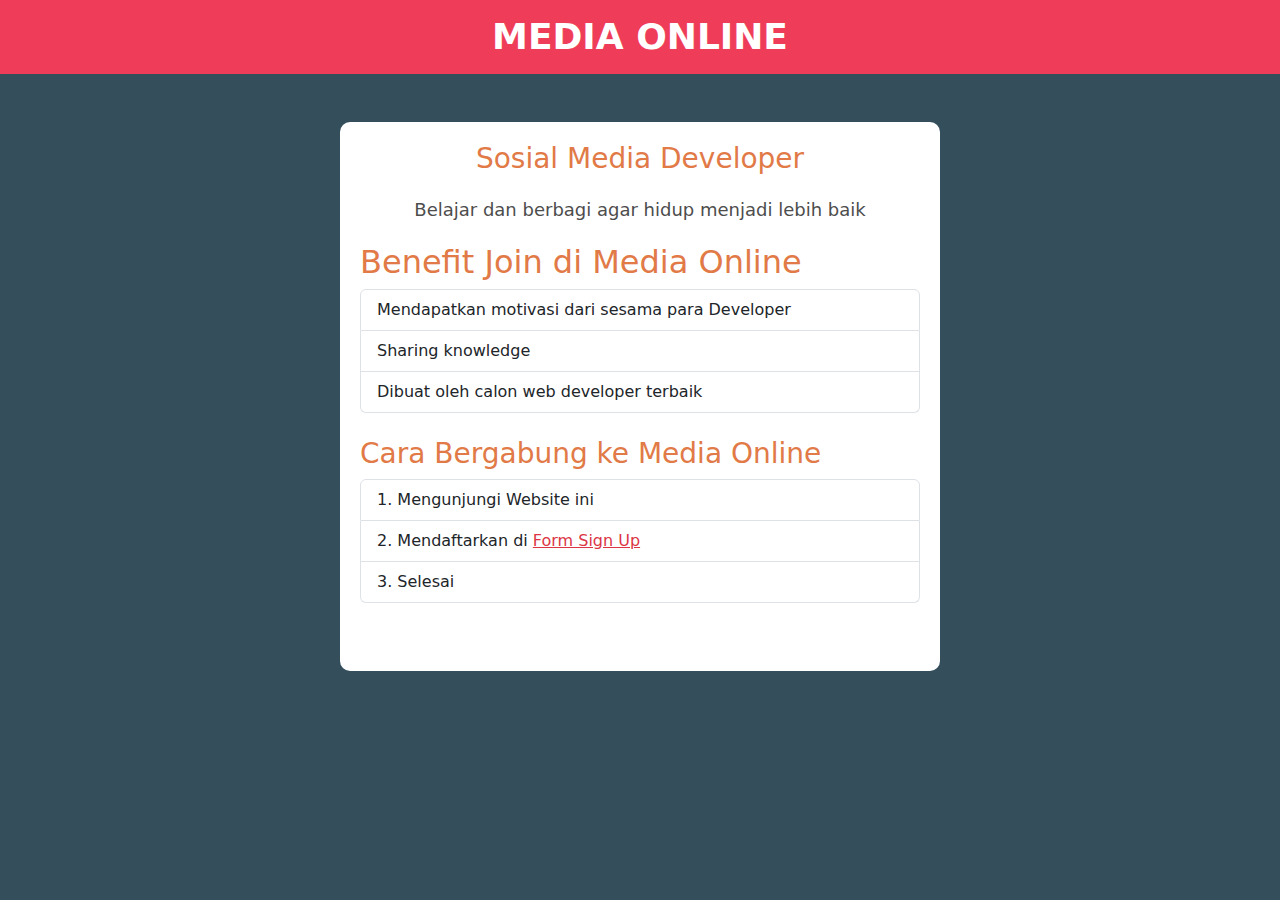
<file: index.html>
<!DOCTYPE html>
<html lang="en">
<head>
  <meta charset="UTF-8">
  <meta name="viewport" content="width=device-width, initial-scale=1.0">
  <title>Az Zuhra</title>
  <link href="https://cdn.jsdelivr.net/npm/bootstrap@5.3.3/dist/css/bootstrap.min.css" rel="stylesheet" integrity="sha384-QWTKZyjpPEjISv5WaRU9OFeRpok6YctnYmDr5pNlyT2bRjXh0JMhjY6hW+ALEwIH" crossorigin="anonymous">
  <style>
    body {
      background: #344E5C;
      color: #4d4d4d;
    }
    .header {
      background: #EF3D59;
      padding: 10px;
      text-align: center;
    }
    .logas {
      font-size: 36px;
      color: #fff;
    }
    .join {
      max-width: 600px;
      margin: 50px auto;
      padding: 20px;
      background-color: #fff;
      border-radius: 10px;
    }
    h1.a {
      font-size: 28px;
      color: #E17A47;
      text-align: center;
      margin-bottom: 20px;
    }
    p.b {
      text-align: center;
      font-size: 18px;
      margin-bottom: 20px;
    }
    h2.c, h3.d {
      color: #E17A47;
    }
  </style>
</head>
<body>

  <header class="header">
    <b class="logas">MEDIA ONLINE</b>
  </header>

  <div class="join container mt-5">
    <h1 class="a">Sosial Media Developer</h1>
    <p class="b">Belajar dan berbagi agar hidup menjadi lebih baik</p>

    <h2 class="c">Benefit Join di Media Online</h2>
    <ul class="list-group mb-4">
      <li class="list-group-item">Mendapatkan motivasi dari sesama para Developer</li>
      <li class="list-group-item">Sharing knowledge</li>
      <li class="list-group-item">Dibuat oleh calon web developer terbaik</li>
    </ul>

    <h3 class="d">Cara Bergabung ke Media Online</h3>
    <ol class="list-group list-group-numbered mb-5">
      <li class="list-group-item">Mengunjungi Website ini</li>
      <li class="list-group-item">
        Mendaftarkan di 
        <a href="form.html" class="text-danger text-decoration-underline">Form Sign Up</a>
      </li>
      <li class="list-group-item">Selesai</li>
    </ol>
  </div>

  <script src="https://cdn.jsdelivr.net/npm/bootstrap@5.3.0-alpha1/dist/js/bootstrap.bundle.min.js"></script>
</body>
</html>
</file>
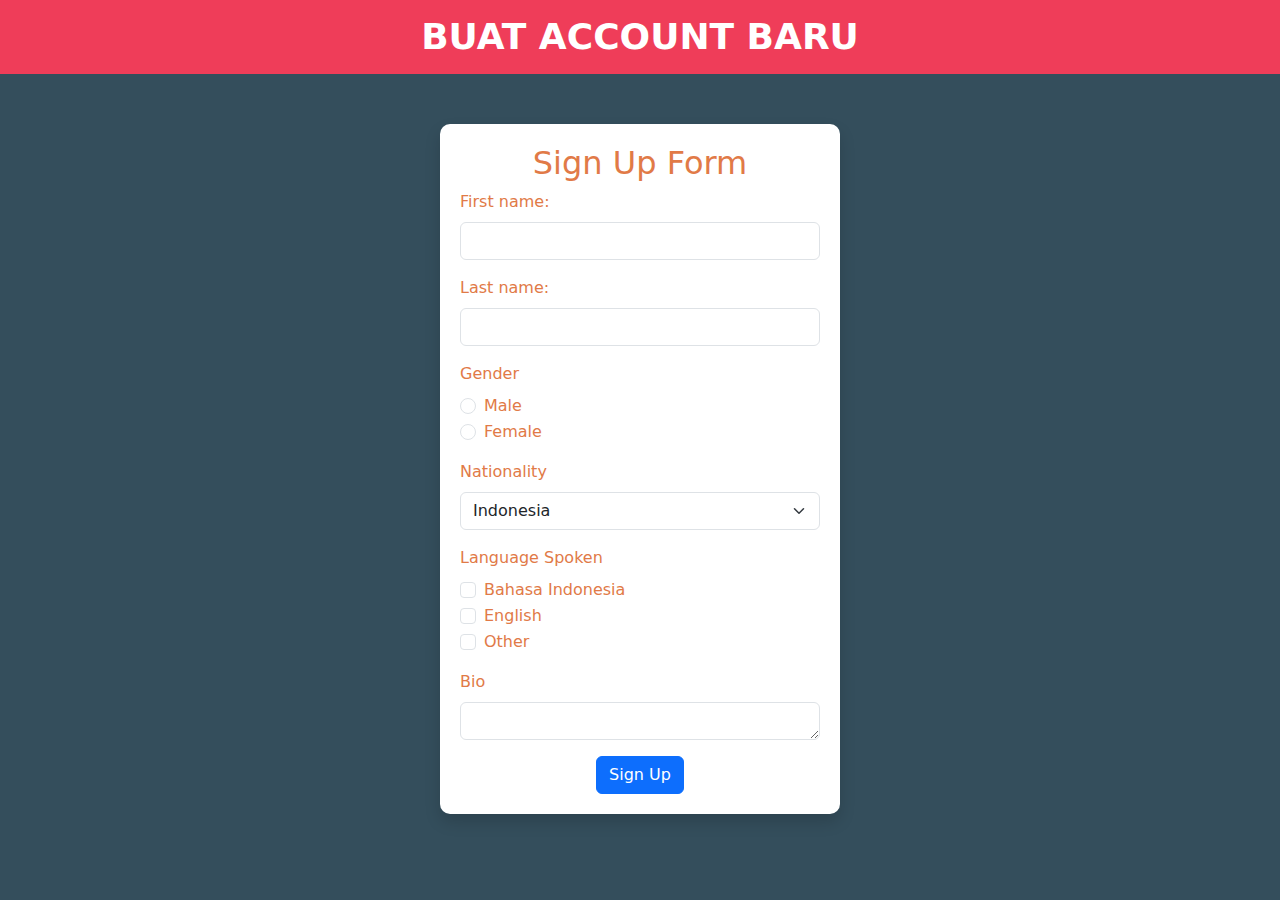
<file: form.html>
<!DOCTYPE html>
<html lang="en">
<head>
  <meta charset="UTF-8">
  <meta name="viewport" content="width=device-width, initial-scale=1.0">
  <title>Az Zuhra</title>
  <link href="https://cdn.jsdelivr.net/npm/bootstrap@5.3.3/dist/css/bootstrap.min.css" rel="stylesheet" integrity="sha384-QWTKZyjpPEjISv5WaRU9OFeRpok6YctnYmDr5pNlyT2bRjXh0JMhjY6hW+ALEwIH" crossorigin="anonymous">
  <style>
    body {
      background: #344E5C;
    } 
    .header {
      background: #EF3D59;
      padding: 10px;
      text-align: center;
    }
    .logas {
      font-size: 36px;
      color: #fff;
    }
    .form-container {
      background-color: white;
      padding: 20px;
      border-radius: 10px;
      max-width: 400px;
      color: #E17A47;
      margin: 50px auto;
    }
  </style>
</head>
<body>

  <header class="header">
    <b class="logas">BUAT ACCOUNT BARU</b>
  </header>

  <div class="form-container shadow">
    <form>
      <h2 class="text-center">Sign Up Form</h2>

      <div class="mb-3">
        <label for="firstName" class="form-label">First name:</label>
        <input type="text" id="firstName" class="form-control" />
      </div>

      <div class="mb-3">
        <label for="lastName" class="form-label">Last name:</label>
        <input type="text" id="lastName" class="form-control" />
      </div>

      <div class="mb-3">
        <label class="form-label">Gender</label>
        <div>
          <div class="form-check">
            <input
              type="radio"
              id="genderMale"
              name="gender"
              class="form-check-input"
              value="male"
            />
            <label for="genderMale" class="form-check-label">Male</label>
          </div>
          <div class="form-check">
            <input
              type="radio"
              id="genderFemale"
              name="gender"
              class="form-check-input"
              value="female"
            />
            <label for="genderFemale" class="form-check-label">Female</label>
          </div>
        </div>
      </div>

      <div class="mb-3">
        <label for="nationality" class="form-label">Nationality</label>
        <select id="nationality" class="form-select">
          <option>Indonesia</option>
          <option>Amerika</option>
          <option>Inggris</option>
        </select>
      </div>

      <div class="mb-3">
        <label class="form-label">Language Spoken</label>
        <div class="form-check">
          <input
            type="checkbox"
            id="languageBahasa"
            class="form-check-input"
            value="bahasa"/>
          <label for="languageBahasa" class="form-check-label">Bahasa Indonesia</label>
        </div>
        <div class="form-check">
          <input
            type="checkbox"
            id="languageEnglish"
            class="form-check-input"
            value="english"
          />
          <label for="languageEnglish" class="form-check-label">English</label>
        </div>
        <div class="form-check">
          <input
            type="checkbox"
            id="languageOther"
            class="form-check-input"
            value="other"
          />
          <label for="languageOther" class="form-check-label">Other</label>
        </div>
      </div>

      <div class="mb-3">
        <label for="bio" class="form-label">Bio</label>
        <textarea
          id="bio"
          class="form-control"
          rows="1"
        ></textarea>
      </div>

      <div class="text-center">
        <button
          type="submit"
          class="btn btn-primary"
        >
          <a href="welcome.html" class="text-white text-decoration-none">Sign Up</a>
        </button>
      </div>
    </form>
  </div>

  <script src="https://cdn.jsdelivr.net/npm/bootstrap@5.3.0-alpha1/dist/js/bootstrap.bundle.min.js"></script>
</body>
</html>
</file>
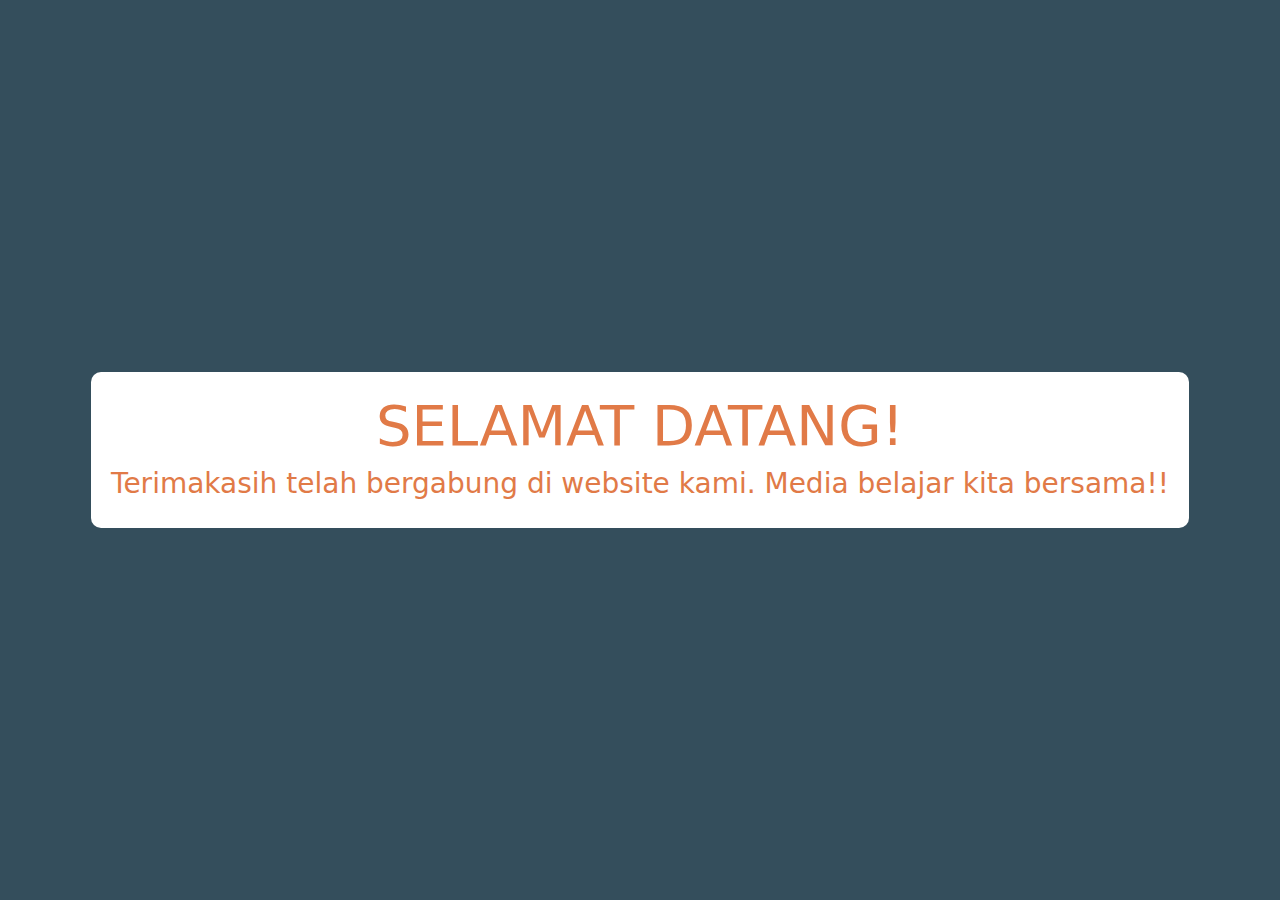
<file: welcome.html>
<!DOCTYPE html>
<html lang="en">
<head>
  <meta charset="UTF-8">
  <meta name="viewport" content="width=device-width, initial-scale=1.0">
  <title>Selamat Datang</title>
  <link href="https://cdn.jsdelivr.net/npm/bootstrap@5.3.0/dist/css/bootstrap.min.css" rel="stylesheet">
  <style>
    body {
      background: #344E5C;
    }
    .welcome-container {
      background-color: #fff;
      color:  #E17A47;
      padding: 20px;
      border-radius: 10px;
    }
  </style>
</head>
<body>
  <div class="d-flex justify-content-center align-items-center vh-100">
    <div class="welcome-container text-center">
      <h1 class="display-4">SELAMAT DATANG!</h1>
      <h3>Terimakasih telah bergabung di website kami. Media belajar kita bersama!!</h3>
    </div>
  </div>


  <script src="https://cdn.jsdelivr.net/npm/bootstrap@5.3.0/dist/js/bootstrap.bundle.min.js"></script>
</body>
</html>
</file>
